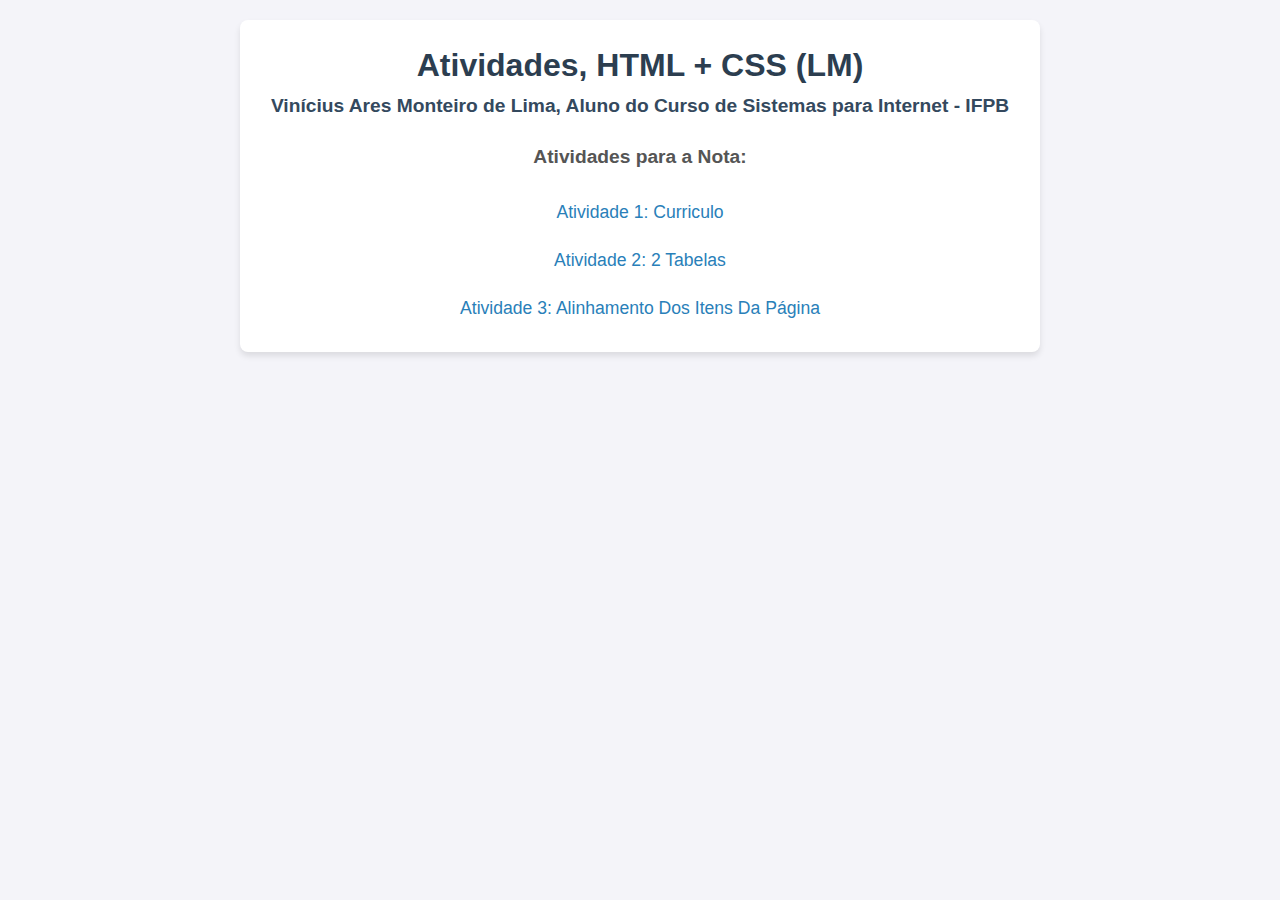
<file: index.html>
<!DOCTYPE html>
<html lang="en">
<head>
    <meta charset="UTF-8">
    <meta name="viewport" content="width=device-width, initial-scale=1.0">
    <title>Atividades-LM I Vinicius</title>
    <link rel="stylesheet" href="stylehome.css">
</head>
<body>
    <div class="container">
        <h1>Atividades, HTML + CSS (LM)</h1>
        <h2>Vinícius Ares Monteiro de Lima, Aluno do Curso de Sistemas para Internet - IFPB</h2>
        <h3>Atividades para a Nota:</h3>
        <ul>
            <a href="./Activity1/index.html"><li>Atividade 1: Curriculo</li></a> <br/>
            <a href="./Activity2/home_2.html"><li>Atividade 2: 2 Tabelas</li></a> <br />
            <a href="./Activity3/flex-grid.html"><li>Atividade 3: Alinhamento Dos Itens Da Página</li></a> 
        </ul>
    </div>
</body>
</html>
</file>
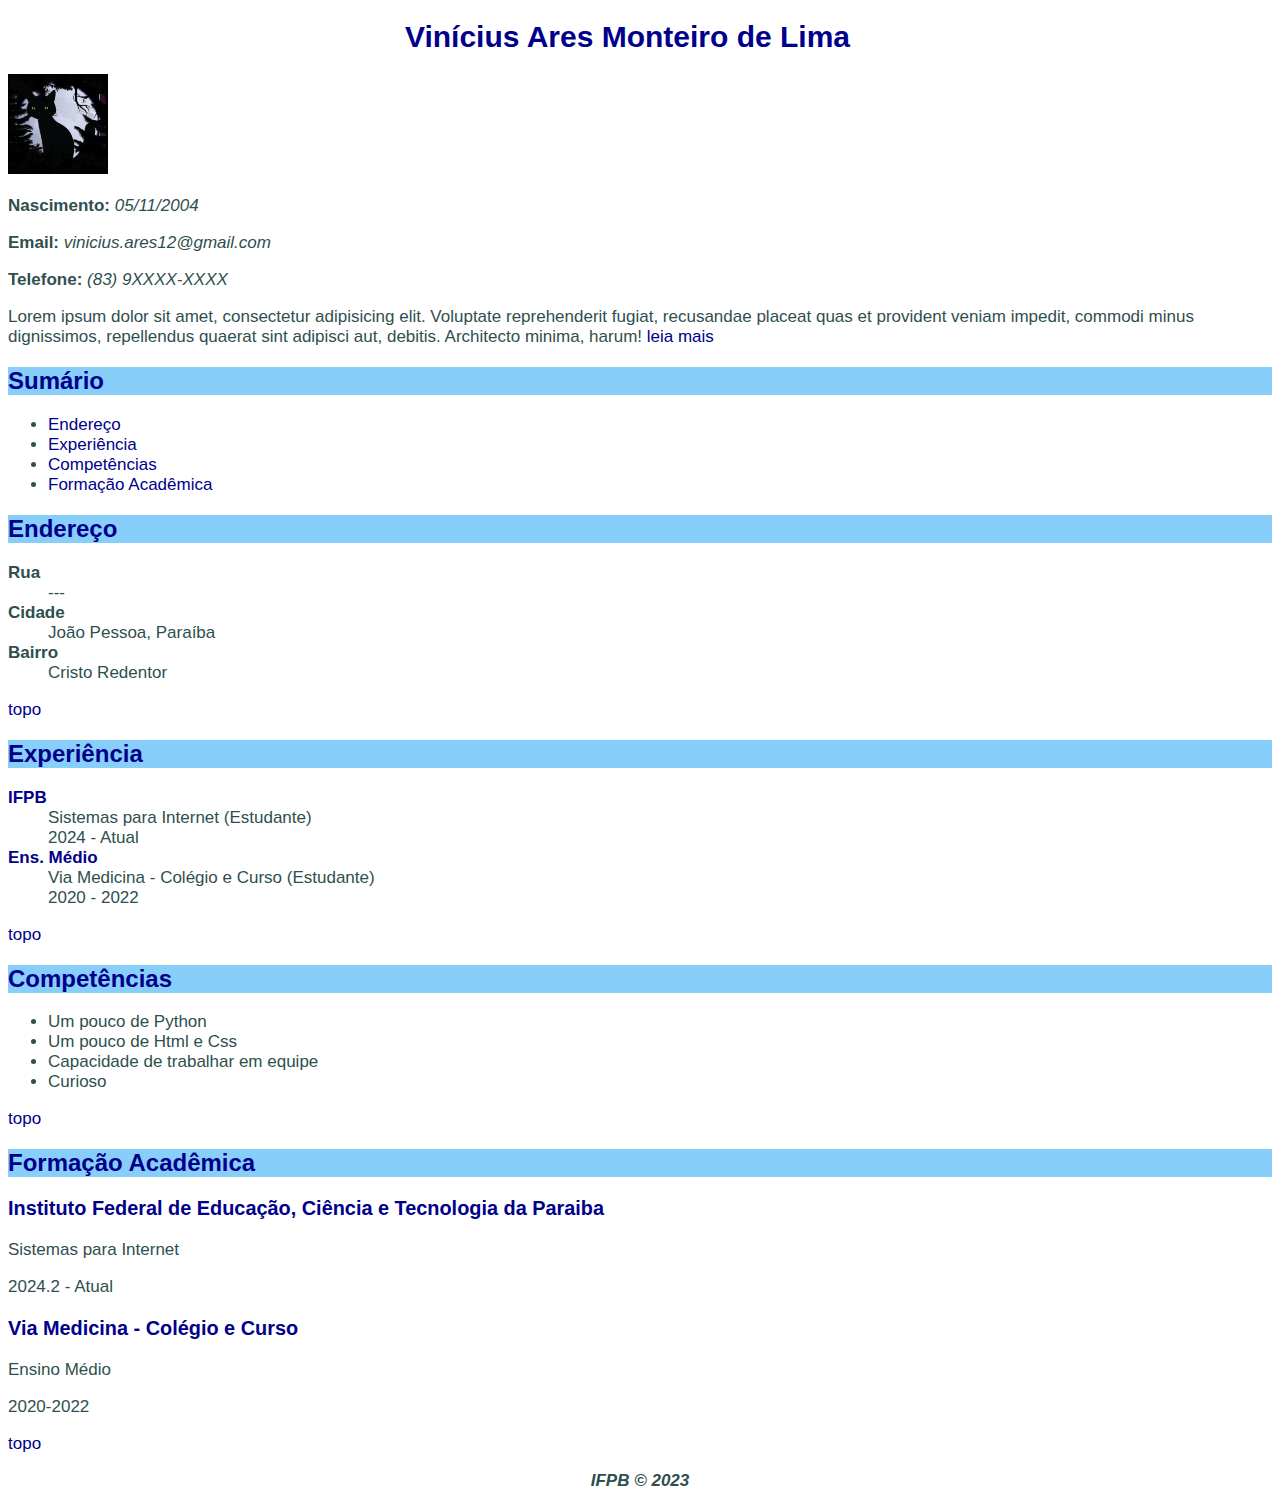
<file: Activity1/index.html>
<!DOCTYPE html>
<html lang="en">
  <head>
    <meta charset="UTF-8" />
    <title>Curriculo-Atividade</title>
    <link rel="stylesheet" href="css/style.css" />
    <link
      rel="stylesheet"
      href="https://vinii225.github.io/EvaluativeActivity1-Markup-Language/css/style.css"
    />
  </head>
  <body>
    <div id="article">
      <h1 id="person" class="text-center">
        Vinícius Ares Monteiro de Lima <a href="#person">§</a>
      </h1>
      <img src="img/avatar.png" alt="Imagem de perfil" width="100px" />
      <p><b>Nascimento:</b> <i>05/11/2004</i></p>
      <p><b>Email:</b> <i>vinicius.ares12@gmail.com</i></p>
      <p><b>Telefone:</b> <i>(83) 9XXXX-XXXX</i></p>
      <p>
        Lorem ipsum dolor sit amet, consectetur adipisicing elit. Voluptate
        reprehenderit fugiat, recusandae placeat quas et provident veniam
        impedit, commodi minus dignissimos, repellendus quaerat sint adipisci
        aut, debitis. Architecto minima, harum!
        <a href="pages/resumo.html">leia mais</a>
      </p>

      <h2 id="sumario">Sumário <a href="#sumario">§</a></h2>
      <ul>
        <li><a href="#endereco">Endereço</a></li>
        <li><a href="#experiencia">Experiência</a></li>
        <li><a href="#competencia">Competências</a></li>
        <li><a href="#formacao">Formação Acadêmica</a></li>
      </ul>

      <h2 id="endereco">Endereço <a href="#endereco">§</a></h2>
      <dl>
        <dt><b>Rua</b></dt>
        <dd>---</dd>
        <dt><b>Cidade</b></dt>
        <dd>João Pessoa, Paraíba</dd>
        <dt><b>Bairro</b></dt>
        <dd>Cristo Redentor</dd>
      </dl>
      <p><a href="#">topo</a></p>

      <h2 id="experiencia">Experiência <a href="#experiencia">§</a></h2>
      <dl>
        <dt>
          <b>
            <a href="https://www.ifpb.edu.br/polodeinovacao">
              IFPB
            </a>
          </b>
        </dt>
        <dd>Sistemas para Internet (Estudante)</dd>
        <dd>2024 - Atual</dd>
        <dt>
          <b>
            <a href="https://www.ifpb.edu.br/"> Ens. Médio </a>
          </b>
        </dt>
        <dd>Via Medicina - Colégio e Curso (Estudante)</dd>
        <dd>2020 - 2022</dd>
      </dl>
      <p><a href="#">topo</a></p>

      <h2 id="habilidades">Competências <a href="#habilidades">§</a></h2>
      <ul>
        <li>Um pouco de Python</li>
        <li>Um pouco de Html e Css</li>
        <li>Capacidade de trabalhar em equipe</li>
        <li>Curioso</li>
      </ul>
      <p><a href="#">topo</a></p>

      <h2 id="formacao">Formação Acadêmica <a href="#formacao">§</a></h2>
      <h3>
        <a href="http://www.ifpb.edu.br/">
          Instituto Federal de Educação, Ciência e Tecnologia da Paraiba
        </a>
      </h3>
      <p>Sistemas para Internet</p>
      <p>2024.2 - Atual</p>
      <h3>
        <a href="http://www.ifpb.edu.br/">
          Via Medicina - Colégio e Curso
        </a>
      </h3>
      <p>Ensino Médio</p>
      <p>2020-2022</p>
      <p><a href="#">topo</a></p>
    </div>
    <div id="footer">
      <p id="copyright" class="text-center">IFPB &copy; 2023</p>
    </div>
  </body>
</html>
</file>
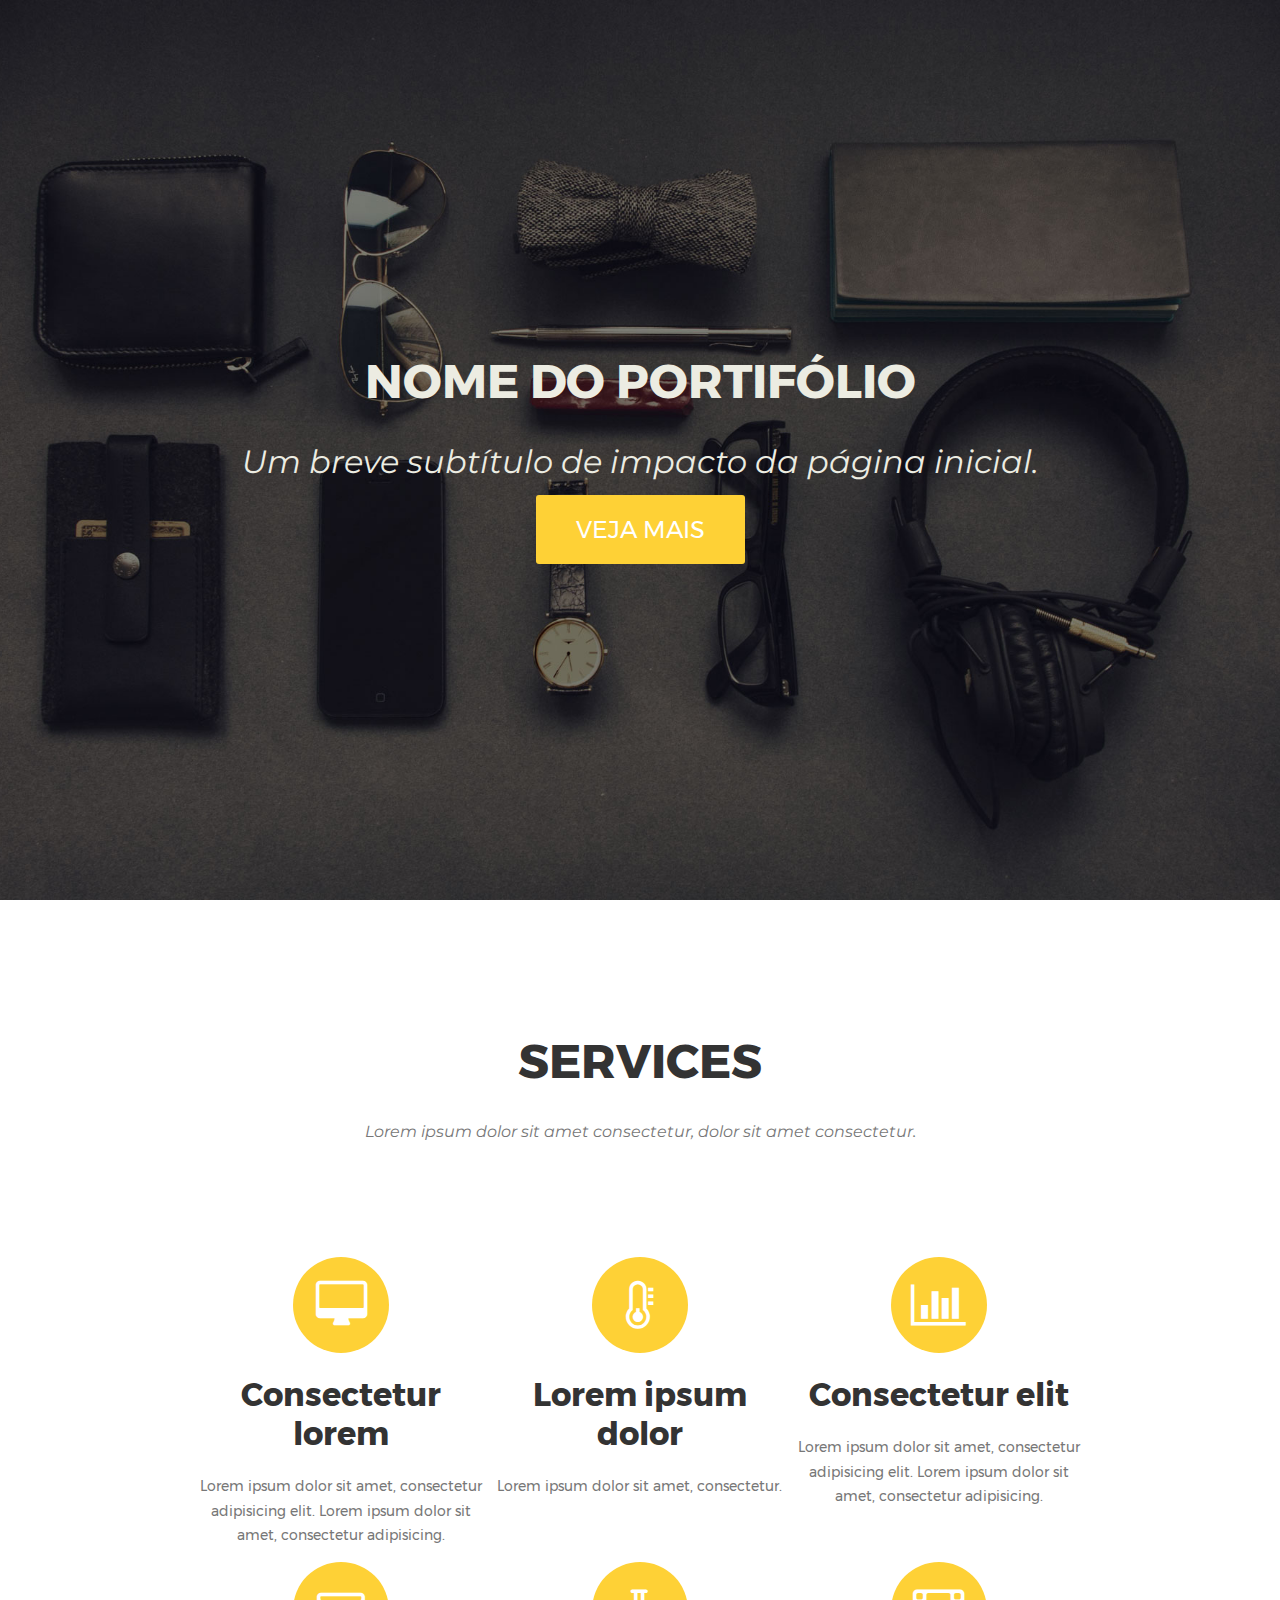
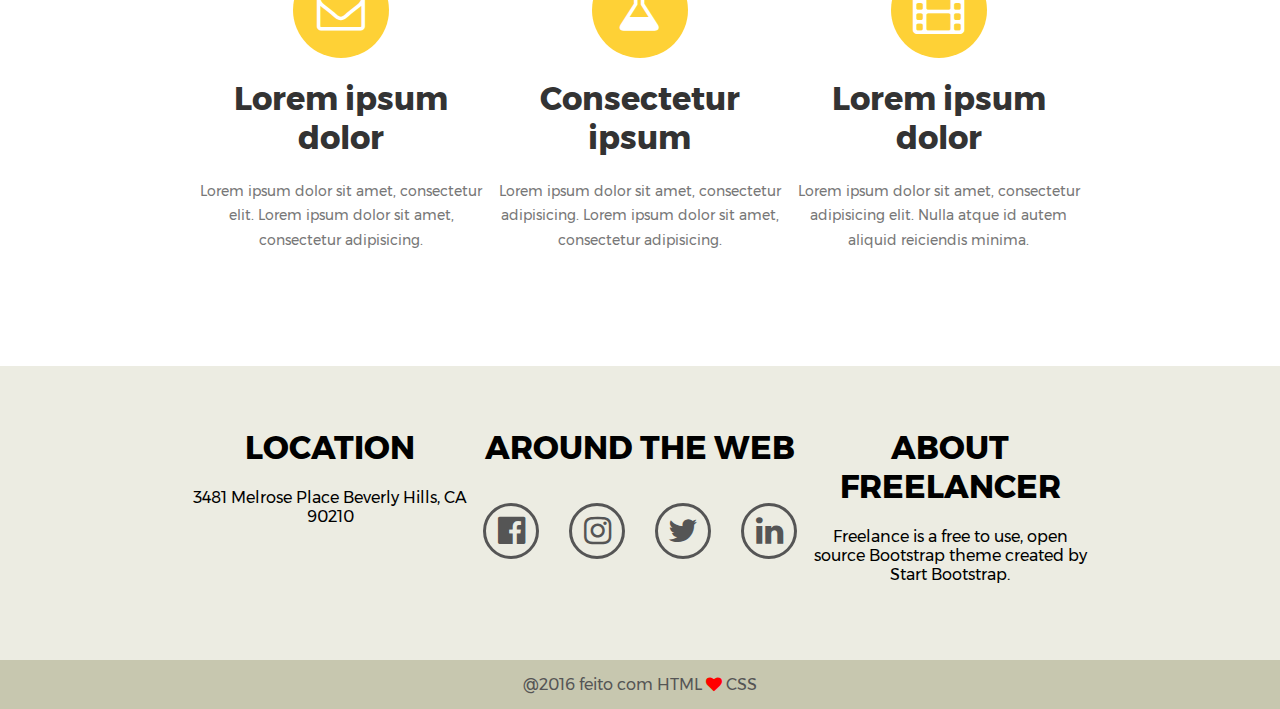
<file: Activity3/index.html>
<!DOCTYPE html>
<html lang="en">
<head>
  <meta charset="UTF-8">
  <title>Document</title>
  <link href="https://fonts.googleapis.com/css?family=Montserrat" rel="stylesheet">
  <link rel="stylesheet" href="https://maxcdn.bootstrapcdn.com/font-awesome/4.7.0/css/font-awesome.min.css">
  <link rel="stylesheet" href="css/main.css">
</head>
<body>

  <!-- Header -->
  <header>
    <div class="intro-text">
      <h1>Nome do Portifólio</h1>
      <p>Um breve subtítulo de impacto da página inicial.</p>
      <a href="#" class="btn-intro">Veja mais</a>
    </div>
  </header>

  <!-- Content -->
  <main>
    <section class="service-description">
      <h1>SERVICES</h1>
      <p>Lorem ipsum dolor sit amet consectetur, dolor sit amet consectetur.</p>
    </section>
    <section class="service">
      <span class="circle-icon">
        <i class="fa fa-desktop" aria-hidden="true"></i>
      </span>
      <h1>Consectetur lorem</h1>
      <p>Lorem ipsum dolor sit amet, consectetur adipisicing elit. Lorem ipsum dolor sit amet, consectetur adipisicing.</p>
    </section>
    <section class="service">
      <span class="circle-icon">
        <i class="fa fa-thermometer-quarter" aria-hidden="true"></i>
      </span>
      <h1>Lorem ipsum dolor</h1>
      <p>Lorem ipsum dolor sit amet, consectetur.</p>
    </section>
    <section class="service">
      <span class="circle-icon">
        <i class="fa fa-bar-chart" aria-hidden="true"></i>
      </span>
      <h1>Consectetur elit</h1>
      <p>Lorem ipsum dolor sit amet, consectetur adipisicing elit. Lorem ipsum dolor sit amet, consectetur adipisicing.</p>
    </section>
    <section class="service">
      <span class="circle-icon">
        <i class="fa fa-envelope-o" aria-hidden="true"></i>
      </span>
      <h1>Lorem ipsum dolor</h1>
      <p>Lorem ipsum dolor sit amet, consectetur elit. Lorem ipsum dolor sit amet, consectetur adipisicing.</p>
    </section>
    <section class="service">
      <span class="circle-icon">
        <i class="fa fa-flask" aria-hidden="true"></i>
      </span>
      <h1>Consectetur ipsum</h1>
      <p>Lorem ipsum dolor sit amet, consectetur adipisicing. Lorem ipsum dolor sit amet, consectetur adipisicing.</p>
    </section>
    <section class="service">
      <span class="circle-icon">
        <i class="fa fa-film" aria-hidden="true"></i>
      </span>
      <h1>Lorem ipsum dolor</h1>
      <p>Lorem ipsum dolor sit amet, consectetur adipisicing elit. Nulla atque id autem aliquid reiciendis minima.</p>
    </section>
  </main>

  <!-- Footer -->
  <footer>
    <section class="footer-content">
      <section class="address">
        <h1>LOCATION</h1>
        <p>3481 Melrose Place Beverly Hills, CA 90210</p>
      </section>
      <section class="social">
        <h1>AROUND THE WEB</h1>
        <ul>
          <li>
            <a href="#"><i class="fa fa-facebook-official fa-2x" aria-hidden="true"></i></a>
          </li>
          <li>
            <a href="#"><i class="fa fa-instagram fa-2x" aria-hidden="true"></i></a>
          </li>
          <li>
            <a href="#"><i class="fa fa-twitter fa-2x" aria-hidden="true"></i></a>
          </li>
          <li>
            <a href="#"><i class="fa fa-linkedin fa-2x" aria-hidden="true"></i></a>
          </li>
        </ul>
      </section>
      <section class="about">
        <h1>ABOUT FREELANCER</h1>
        <p>Freelance is a free to use, open source Bootstrap theme created by Start Bootstrap.</p>
      </section>
    </section>
    <section class="copyright">
      <span>@2016 feito com HTML <i class="fa fa-heart" aria-hidden="true"></i> CSS</span>
    </section>
  </footer>
</body>
</html>
</file>
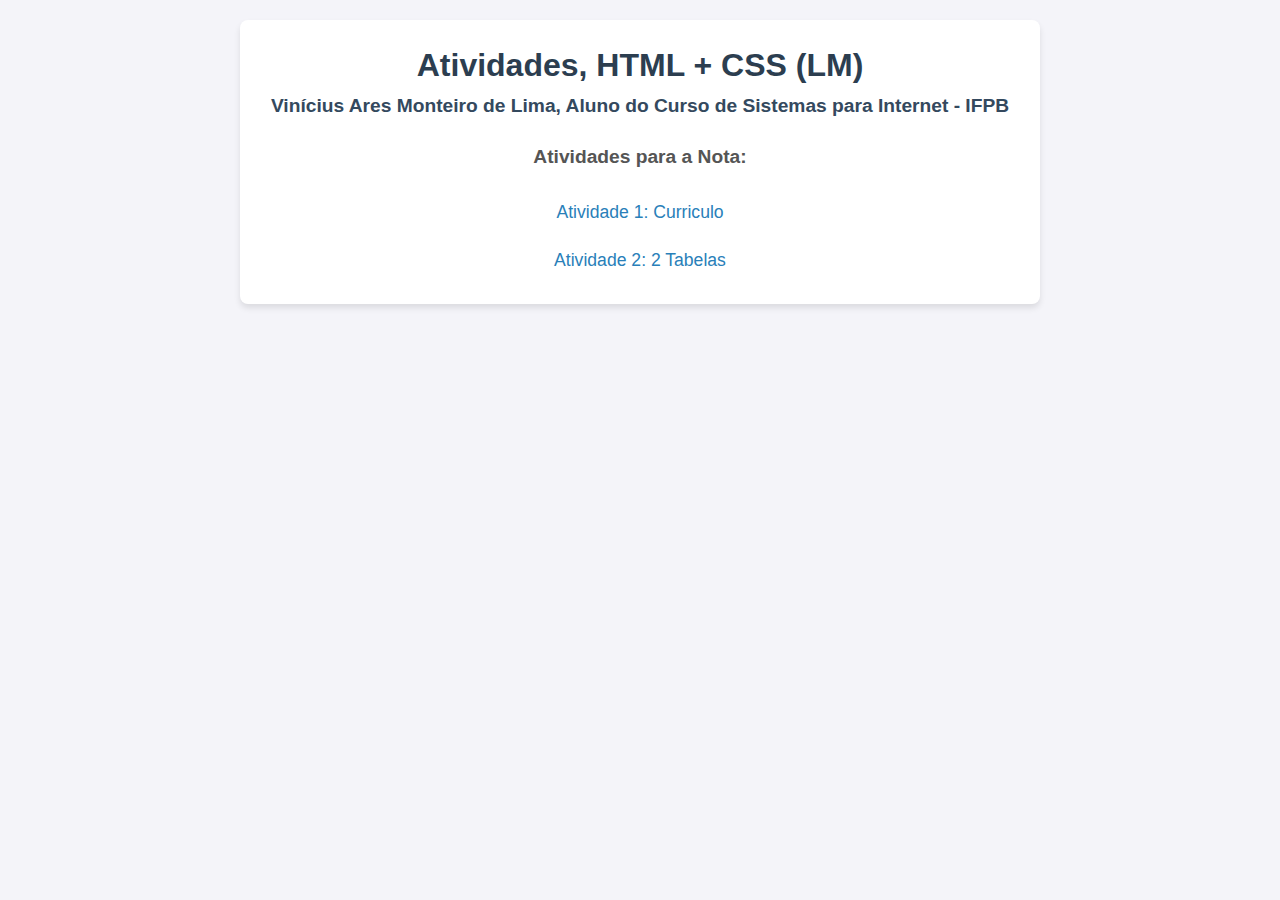
<file: home.html>
<!DOCTYPE html>
<html lang="en">
<head>
    <meta charset="UTF-8">
    <meta name="viewport" content="width=device-width, initial-scale=1.0">
    <title>Atividades-LM I Vinicius</title>
    <link rel="stylesheet" href="stylehome.css">
</head>
<body>
    <div class="container">
        <h1>Atividades, HTML + CSS (LM)</h1>
        <h2>Vinícius Ares Monteiro de Lima, Aluno do Curso de Sistemas para Internet - IFPB</h2>
        <h3>Atividades para a Nota:</h3>
        <ul>
            <a href="../Activity1/index.html"><li>Atividade 1: Curriculo</li></a> <br/>
            <a href="../Activity2/home_2.html"><li>Atividade 2: 2 Tabelas</li></a>
        </ul>
    </div>
</body>
</html>
</file>
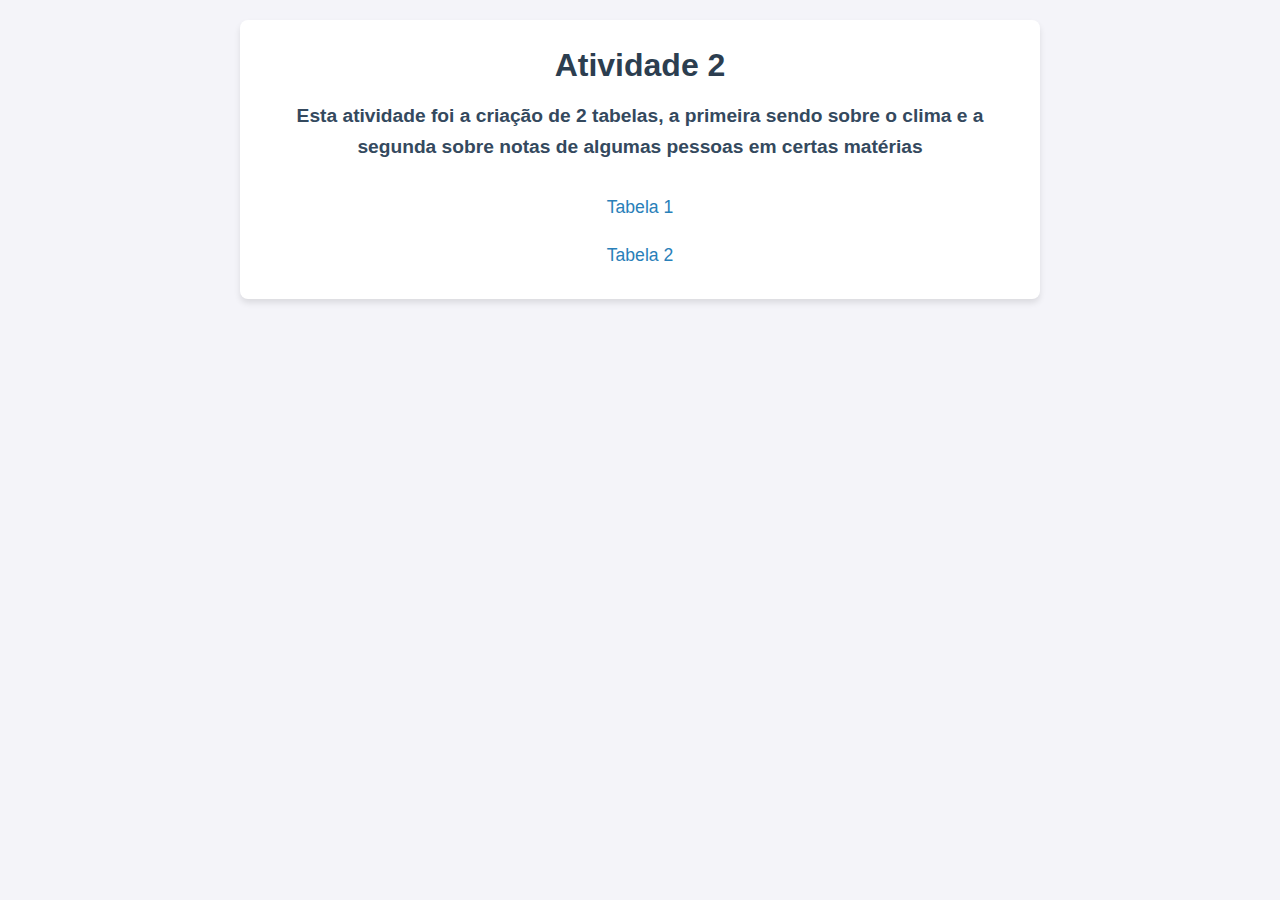
<file: Activity2/home_2.html>
<!DOCTYPE html>
<html lang="en">
<head>
    <meta charset="UTF-8">
    <meta name="viewport" content="width=device-width, initial-scale=1.0">
    <title>Atividade 2 I Tabelas</title>
    <link rel="stylesheet" href="../Activity2/stylehome2.css">
</head>
<body>
    <div class="container">
        <h1>Atividade 2</h1>
        <h2>Esta atividade foi a criação de 2 tabelas, a primeira sendo sobre o clima e a segunda sobre notas de algumas pessoas em certas matérias</h2>
        <ul>
            <a href="../Activity2/Table1/table1.html"><li>Tabela 1</li></a> <br />
            <a href="../Activity2/Table2/table2.html"><li>Tabela 2</li></a>
        </ul>
    </div>
</body>
</html>
</file>
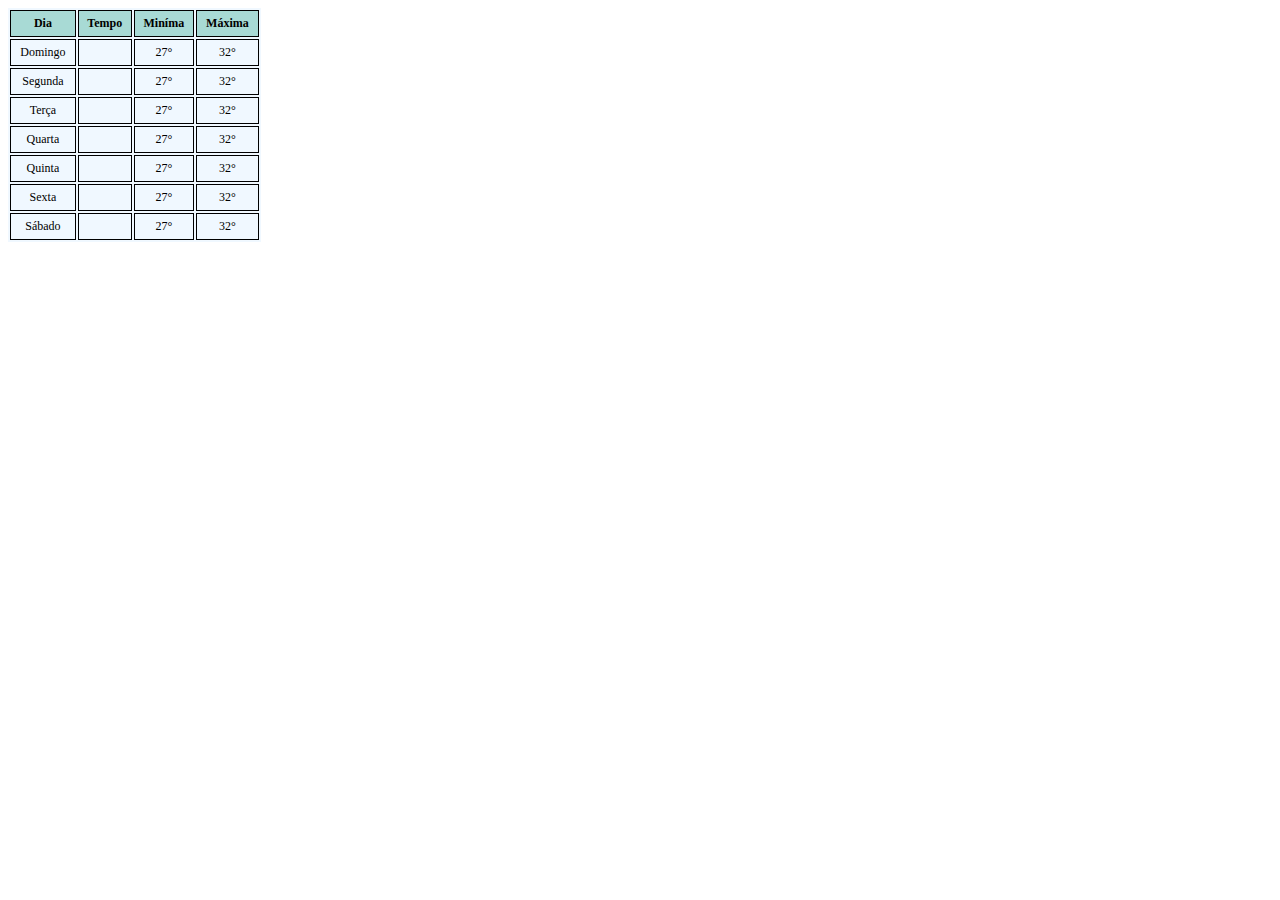
<file: Activity2/Table1/table1.html>
<!DOCTYPE html>
<html lang="en">
<head>
    <meta charset="UTF-8">
    <meta name="viewport" content="width=device-width, initial-scale=1.0">
    <title>Tabelas I Vinicius</title>
    <link rel="stylesheet" href="https://erikflowers.github.io/weather-icons/css/weather-icons.css">
    <link rel="stylesheet" href="style1.css">
</head>
<body>
    <table>
        <tr>
            <th>Dia</th>
            <th>Tempo</th>
            <th>Miníma</th>
            <th>Máxima</th>
        </tr>
        <tr>
            <td>Domingo</td>
            <td><i class="wi wi-day-cloudy"></i></td>
            <td>27°</td>
            <td>32°</td>
        </tr>
        <tr>
            <td>Segunda</td>   
            <td><i class="wi wi-day-sunny"></i></td>         
            <td>27°</td>
            <td>32°</td>
        </tr>
        <tr>
            <td>Terça</td>   
            <td><i class="wi wi-day-rain"></i></td>         
            <td>27°</td>
            <td>32°</td>
        </tr>
        <tr>
            <td>Quarta</td>   
            <td><i class="wi wi-day-lightning"></i></td>         
            <td>27°</td>
            <td>32°</td>
        </tr>
        <tr>
            <td>Quinta</td>   
            <td><i class="wi wi-day-windy"></i></td>         
            <td>27°</td>
            <td>32°</td>
        </tr>
        <tr>
            <td>Sexta</td>   
            <td><i class="wi wi-cloudy"></i></td>         
            <td>27°</td>
            <td>32°</td>
        </tr>
        <tr>
            <td>Sábado</td>   
            <td><i class="wi wi-day-cloudy"></i></td>         
            <td>27°</td>
            <td>32°</td>
        </tr>

    </table>
</body>
</html>
</file>
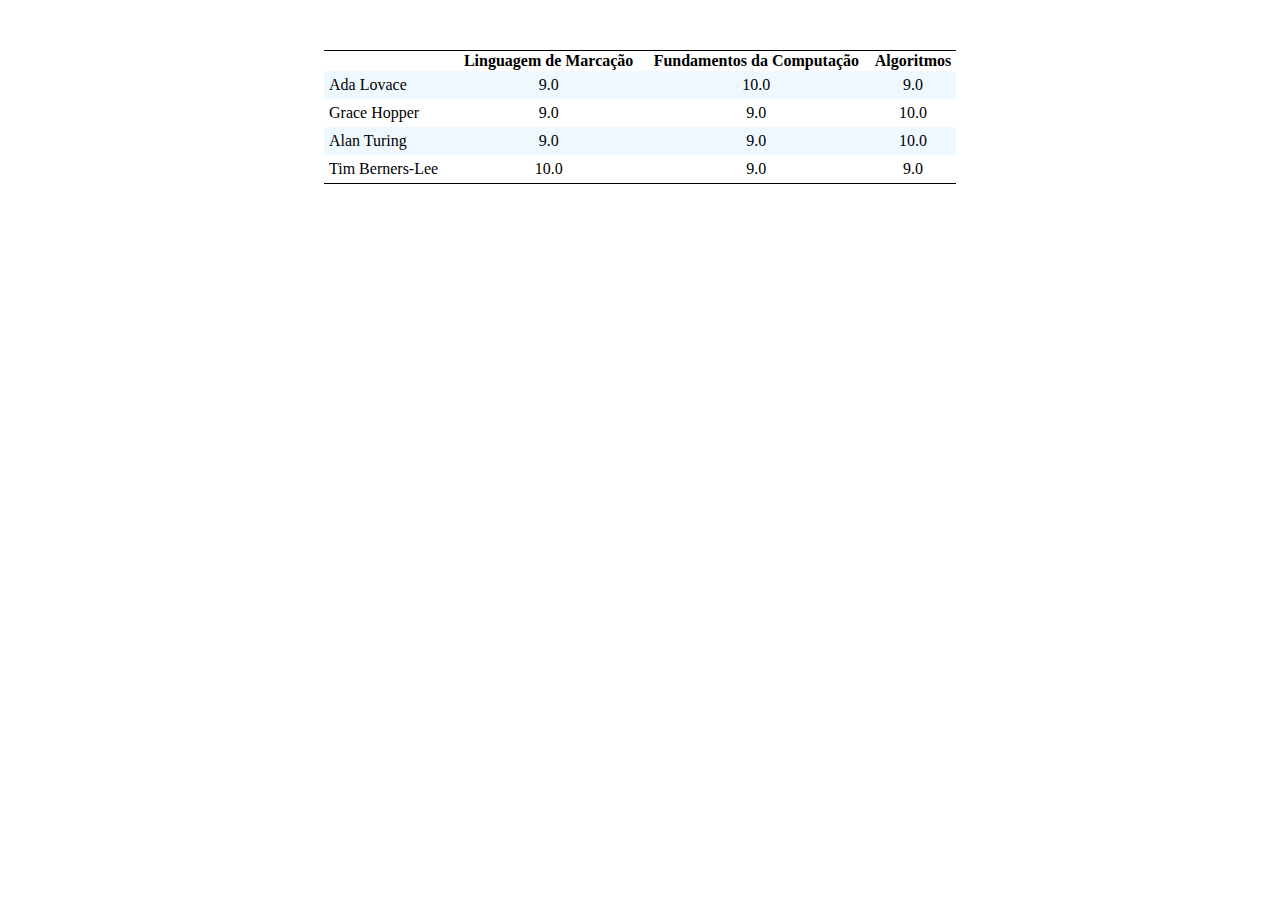
<file: Activity2/Table2/table2.html>
<!DOCTYPE html>
<html lang="en">
<head>
    <meta charset="UTF-8">
    <meta name="viewport" content="width=device-width, initial-scale=1.0">
    <title>Document</title>
    <link rel="stylesheet" href="./style2.css">
</head>
<body>
    <table>
        <tr>
            <th></th>
            <th>Linguagem de Marcação</th>
            <th>Fundamentos da Computação</th>
            <th>Algoritmos</th>
        </tr>
        <tr id="impar">
            <td id="nome">Ada Lovace</td>
            <td>9.0</td>
            <td>10.0</td>
            <td>9.0</td>
        </tr>
        <tr>
            <td id="nome">Grace Hopper</td>
            <td>9.0</td>
            <td>9.0</td>
            <td>10.0</td>
        </tr>
        <tr id="impar">
            <td id="nome">Alan Turing</td>
            <td>9.0</td>
            <td>9.0</td>
            <td>10.0</td>
        </tr>
        <tr>
            <td id="nome">Tim Berners-Lee</td>
            <td>10.0</td>
            <td>9.0</td>
            <td>9.0</td>
        </tr>
    </table>
</body>
</html>
</file>
<file: Activity1/css/style.css>
body {
    color: darkslategrey;
    font-family: Arial, Helvetica, sans-serif;
    font-size: 17px;
}

h1 {
    font-size: 30px;
}

.text-center{
    text-align: center;
}

h2 {
    font-size: 24px;
    background-color: lightskyblue;
}

h1, h2 , a{
    color: darkblue;
}

a:visited{
    color: darkblue;
}

a{
    text-decoration: none;
}

a:hover{
    text-decoration: underline;
}

h1 a{
    color: white;
}

h2 a{
    color: lightskyblue;
}

h1:hover a, h2:hover a{
    color: darkblue;
}

#copyright{
    font-weight: bold;
    font-style: italic;
}

#endereco a{
    color: lightskyblue;
}

#endereco:hover a{
    color: darkblue;
}

#person a{
    color: white;
}

#person:hover a{
    color: darkblue;
}
</file>
<file: Activity3/css/main.css>
@font-face {
  font-family: 'Montserrat';
  font-style: normal;
  font-weight: 400;
  src: local('Montserrat Regular'), local('Montserrat-Regular'), url(../fonts/Montserrat-Regular.ttf) format('truetype');
}

@font-face {
  font-family: 'Montserrat';
  font-style: normal;
  font-weight: 700;
  src: local('Montserrat Bold'), local('Montserrat-Bold'), url(../fonts/Montserrat-Bold.ttf) format('truetype');
}

body {
  font-family: Montserrat,"Helvetica Neue",Helvetica,Arial,sans-serif;
  margin: 0px;
}

/* Header */
header {
  background-image: url(../img/header-bg.jpg);
  background-size: cover;
  background-attachment: fixed;
  background-position: center;
  height: 100vh;
  min-height: 400px;
}

header .intro-text p, header .intro-text h1 {
  color: #ecece2;
}

header .intro-text h1 {
  margin: 0px;
  font-size: 3em;
  text-transform: uppercase;
}

header .intro-text p {
  font-size: 2em;
  font-style: italic;
}

header .intro-text .btn-intro {
  color: #fff;
  background-color: #fed136;
  border-color: #fed136;
  border-radius: 3px;
  font-size: 1.5em;
  padding: 20px 40px;
  line-height: 1.42857143;
  text-align: center;
  vertical-align: middle;
  cursor: pointer;
  text-decoration: none;
  text-transform: uppercase;
}

/* Main */
main {
  color: #333;
}

main .service .circle-icon {
  background-color: #fed136;
  color: #fff;
}

main .service-description  h1 {
  font-size: 3em;
}

main .service-description  p {
  color: #777;
  font-style: italic;
}

main .service p {
  color: #777;
  font-size: 14px;
  line-height: 1.75;
}

/* footer */
footer {
  background-color: #ecece2;
}

footer section.social a {
  color: #555;
  text-decoration: none;
}
footer section.copyright {
  color: #555;
  background-color: #c7c7af;
}

footer section.copyright i.fa-heart {
  color: #f00;
}

/* Above this is the original CSS code */

/* Below this is the fixed CSS code */

/* Header */
header {
display: flex;
justify-content: center;
align-items: center;
}

.intro-text {
  text-align: center;
}

/* Main */
main{
  padding: 100px 15%;
  display: flex;
  flex-flow: wrap;
  text-align: center;
}

main .service-description {
  flex-basis: 100%;
  margin-bottom: 100px;
}

main .service .circle-icon {
  width: 6em;
  height: 6em;
  display: flex;
  justify-content: center;
  align-items: center;
  border-radius: 50%;
  margin: auto;
}

main .service .circle-icon .fa {
  font-size: 3em;
}

main .service {
  flex-basis: calc(100% / 3);
}

/* footer, location, icons... */
footer .footer-content {
  text-align: center;
  display: flex;
  padding: 40px 15% 60px;
}

footer .footer-content > section {
  flex-basis: calc(100% / 3);
}

footer section.social ul {
  display: flex;
  justify-content: center;
  align-items: center;
  list-style: none;
  margin: 0;
  padding: 0;
}

footer section.social a {
  margin: 15px;
  border: 3px solid #555;
  border-radius: 50%;
  width: 50px;
  height: 50px;
  display: flex;
  justify-content: center;
  align-items: center;
}

footer section.social a:hover {
  color: #fff;
  background-color: #555;
}

footer section.copyright {
  padding: 15px;
  text-align: center;
}

/* footer, end part */
footer section.copyright {
  padding: 15px;
  text-align: center;
}
</file>
<file: Activity2/Table1/style1.css>
table{
    text-align: center;
    font-family: 'Times New Roman', Times, serif;
    font-size: 12px;
    width: 20%;
    background-color: rgb(240,248,255);
}

th, td{
    border: 1px solid black;
    padding: 5px;
}

th, tr:hover{
    background-color: rgb(168, 218, 213);
}
</file>
<file: Activity2/Table2/style2.css>
table{
    text-align: center;
    width: 50%;
    min-width: 300px;
    margin: auto;
    margin-top: 50px;
    border-top: 1px solid black;
    border-bottom: 1px solid black;
    border-collapse: collapse;
}

#nome{
    text-align: left;
}

td{
    padding: 5px;
}

#impar{
    background-color: rgb(240, 248, 255);
}
</file>
<file: stylehome.css>
/* Reset básico */
* {
    margin: 0;
    padding: 0;
    box-sizing: border-box;
}

body {
    font-family: Arial, Helvetica, sans-serif;
    line-height: 1.6;
    background-color: #f4f4f9;
    color: #333;
    padding: 20px;
    text-align: center;
}

/* Container centralizado */
.container {
    max-width: 800px;
    margin: 0 auto;
    background: #fff;
    padding: 20px;
    border-radius: 8px;
    box-shadow: 0px 4px 6px rgba(0, 0, 0, 0.1);
}

/* Cabeçalhos na mesma linha */
.header {
    display: flex; /* Flexbox para alinhar os elementos */
    justify-content: center; /* Centraliza horizontalmente */
    align-items: center; /* Alinha verticalmente */
    gap: 15px; /* Espaçamento entre os elementos */
    flex-wrap: nowrap; /* Impede quebra de linha */
}

h1 {
    font-size: 2em;
    color: #2c3e50;
    margin: 0; /* Remove margens padrão */
}

h2 {
    font-size: 1.2em;
    color: #34495e;
    white-space: nowrap; /* Impede quebra de linha */
    overflow: hidden; /* Esconde excesso de texto */
    text-overflow: ellipsis; /* Adiciona "..." caso ultrapasse a largura */
    margin: 0; /* Remove margens padrão */
}

/* Subtítulo e atividades */
h3 {
    font-size: 1.2em;
    margin: 20px 0 10px;
    color: #555;
}

/* Lista de links */
ul {
    list-style: none; /* Remove os pontos padrão */
    margin-top: 15px;
    padding: 0;
}

ul a {
    text-decoration: none; /* Remove sublinhado */
    font-size: 1.1em;
    color: #2980b9;
    display: inline-block;
    margin: 10px 0; /* Espaçamento entre os links */
    transition: color 0.3s, transform 0.2s; /* Efeito suave */
}

ul a:hover {
    color: #e74c3c; /* Cor ao passar o mouse */
    transform: translateY(-3px); /* Efeito de leve "flutuação" */
}

/* Lista de itens */
ul li {
    display: inline; /* Deixa os itens inline */
}
</file>
<file: Activity2/stylehome2.css>
/* Reset básico */
* {
    margin: 0;
    padding: 0;
    box-sizing: border-box;
}

body {
    font-family: Arial, Helvetica, sans-serif;
    line-height: 1.6;
    background-color: #f4f4f9;
    color: #333;
    padding: 20px;
    text-align: center;
}

/* Container centralizado */
.container {
    max-width: 800px;
    margin: 0 auto;
    background: #fff;
    padding: 20px;
    border-radius: 8px;
    box-shadow: 0px 4px 6px rgba(0, 0, 0, 0.1);
}

/* Cabeçalhos */
h1 {
    font-size: 2em;
    margin-bottom: 10px;
    color: #2c3e50;
}

h2 {
    font-size: 1.2em;
    margin-bottom: 20px;
    color: #34495e;
}

/* Lista de links */
ul {
    list-style: none; /* Remove os pontos padrão */
    margin-top: 15px;
    padding: 0;
}

ul a {
    text-decoration: none; /* Remove sublinhado */
    font-size: 1.1em;
    color: #2980b9;
    display: inline-block;
    margin: 10px 0; /* Espaçamento entre os links */
    transition: color 0.3s, transform 0.2s; /* Efeito suave */
}

ul a:hover {
    color: #e74c3c; /* Cor ao passar o mouse */
    transform: translateY(-3px); /* Efeito de leve "flutuação" */
}

/* Lista de itens */
ul li {
    display: inline; /* Deixa os itens inline */
}
</file>
